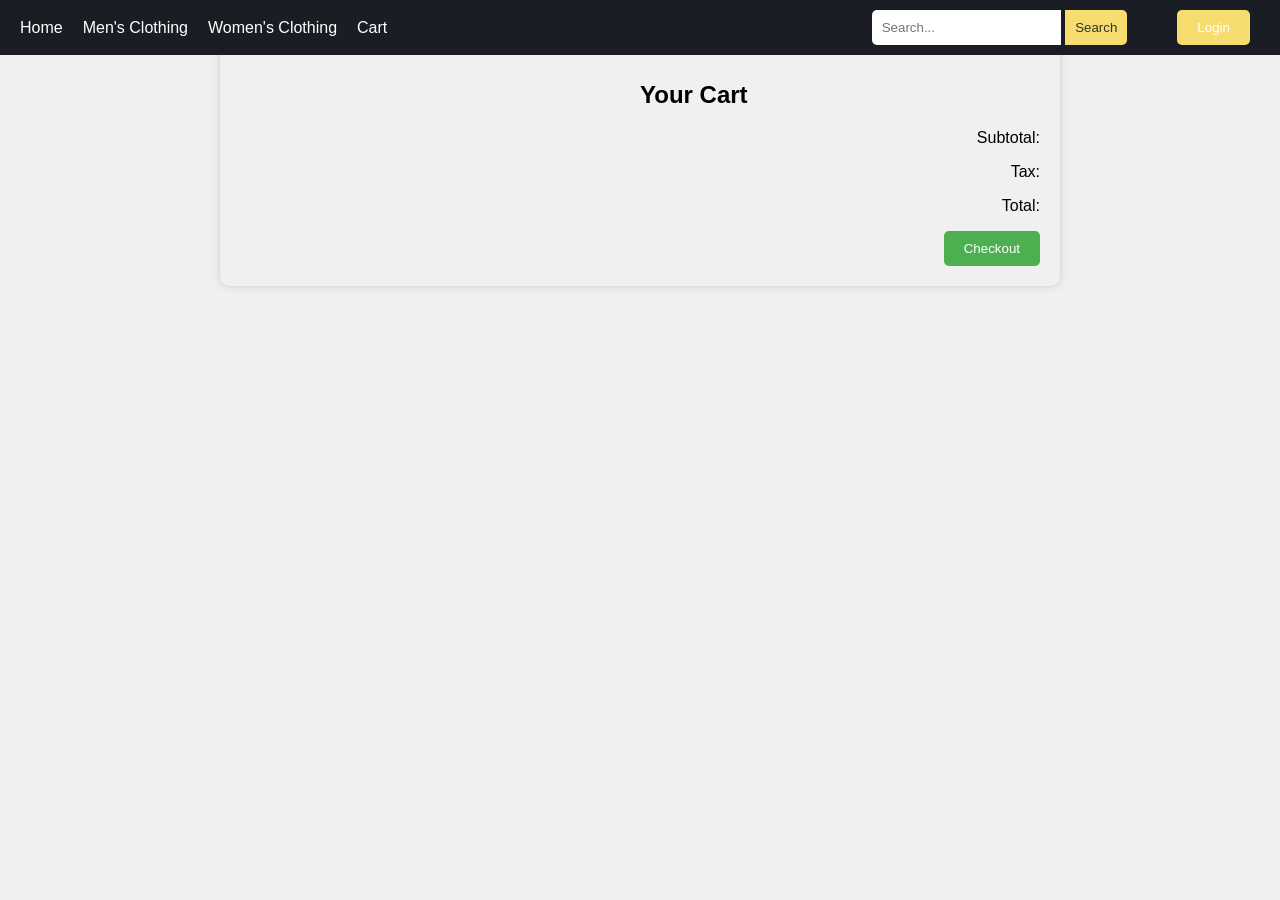
<file: UI E-commerce/E-commerce/cart.html>
<!DOCTYPE html>
<html lang="en">
<head>
    <meta charset="UTF-8">
    <meta name="viewport" content="width=device-width, initial-scale=1.0">
    <title>Cart</title>
    <link rel="stylesheet" href="styles.css">
</head>
<body>
     <header>
    <nav>
        <ul>
            <li><a href="index.html">Home</a></li>
            <li><a href="mens.html">Men's Clothing</a></li>
            <li><a href="womens.html">Women's Clothing</a></li>
             <li><a href="cart.html">Cart</a></li>
        </ul>
        <span id="username-display"></span>
        <div class="header-right">
            <form class="search-form">
                <input type="search" placeholder="Search...">
                <button type="submit">Search</button>
            </form>
            <button class="login-button"><a href="login.html">Login</a></button>
        </div>
    </nav>
</header>

<div class="cart-container">
    <h2>Your Cart</h2>
    <div class="cart-items">
        <!-- cart items will be generated here -->
    </div>
    <div class="cart-summary">
        <p>Subtotal: <span id="subtotal"></span></p>
        <p>Tax: <span id="tax"></span></p>
        <p>Total: <span id="total"></span></p>
        <button id="checkout-btn">Checkout</button>
    </div>
</div>
</body>
</html>
</file>
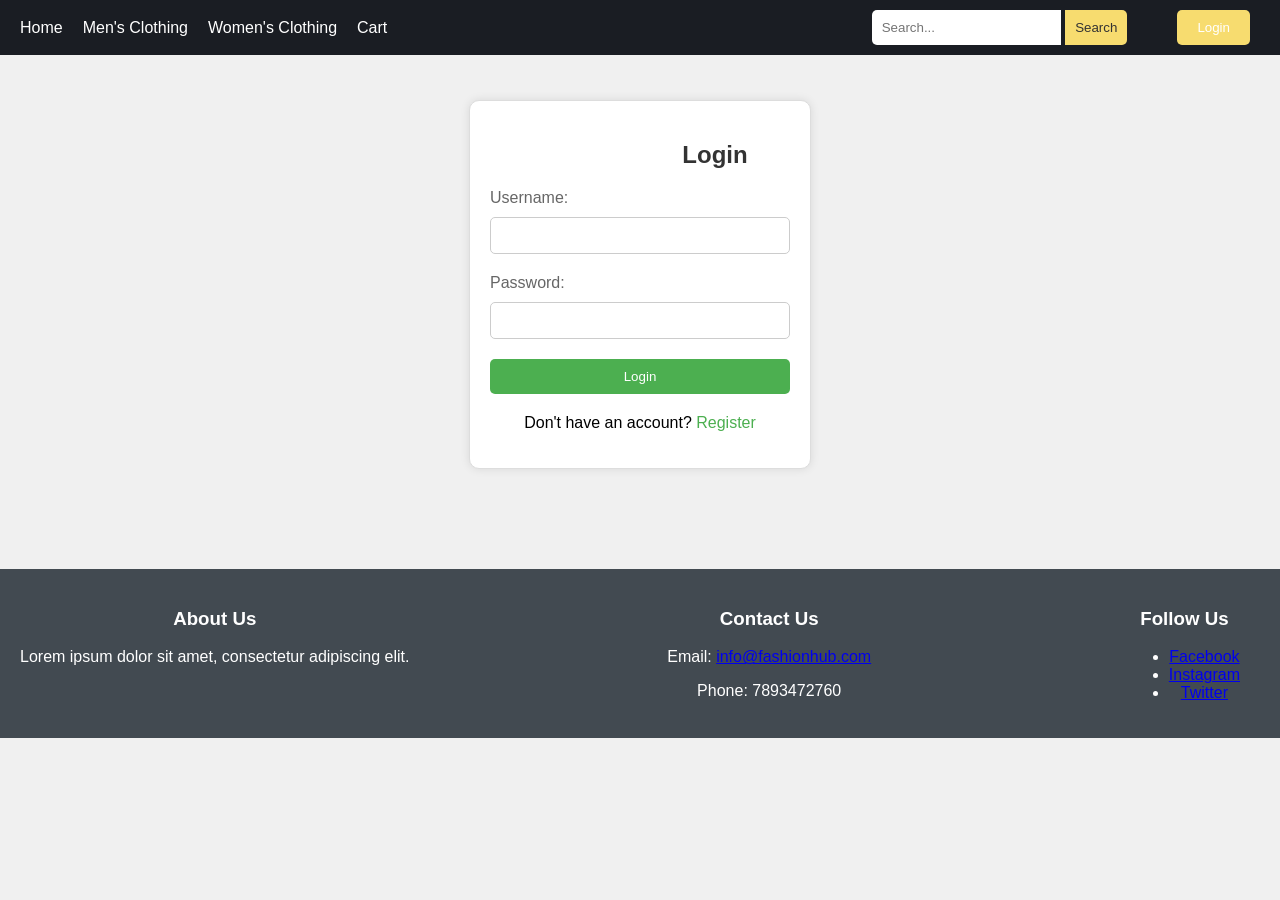
<file: UI E-commerce/E-commerce/login.html>
<!DOCTYPE html>
<html lang="en">
<head>
    <meta charset="UTF-8">
    <meta name="viewport" content="width=device-width, initial-scale=1.0">
    <title>Login</title>
    <link rel="stylesheet" href="styles.css">
</head>
<body>
    <header>
        <nav>
            <ul>
                <li><a href="index.html">Home</a></li>
                <li><a href="mens.html">Men's Clothing</a></li>
                <li><a href="womens.html">Women's Clothing</a></li>
                 <li><a href="cart.html">Cart</a></li>
            </ul>
            
            <div class="header-right">
                <form class="search-form">
                    <input type="search" placeholder="Search...">
                    <button type="submit">Search</button>
                </form>
                <button class="login-button"><a href="login.html">Login</a></button>
            </div>
        </nav>
    </header>
   <div class="login-container">
    <h2>Login</h2>
    <form id="login-form">
        <label for="username">Username:</label>
        <input type="text" id="username" name="username" required>
        <label for="password">Password:</label>
        <input type="password" id="password" name="password" required>
        <button type="submit">Login</button>
    </form>
    <p>Don't have an account? <a href="register.html">Register</a></p>
</div>
    <footer>
        <div class="footer-columns">
            <div class="footer-column">
                <h3>About Us</h3>
                <p>Lorem ipsum dolor sit amet, consectetur adipiscing elit.</p>
            </div>
            <div class="footer-column">
                <h3>Contact Us</h3>
                <p>Email: <a href="mailto:info@fashionhub.com">info@fashionhub.com</a></p>
                <p>Phone: 7893472760</p>
            </div>
            <div class="footer-column">
                <h3>Follow Us</h3>
                <ul>
                    <li><a href="#">Facebook</a></li>
                    <li><a href="#">Instagram</a></li>
                    <li><a href="#">Twitter</a></li>
                </ul>
            </div>
        </div>
    </footer>
    <script src="script.js"></script>
</body>
</html>
</file>
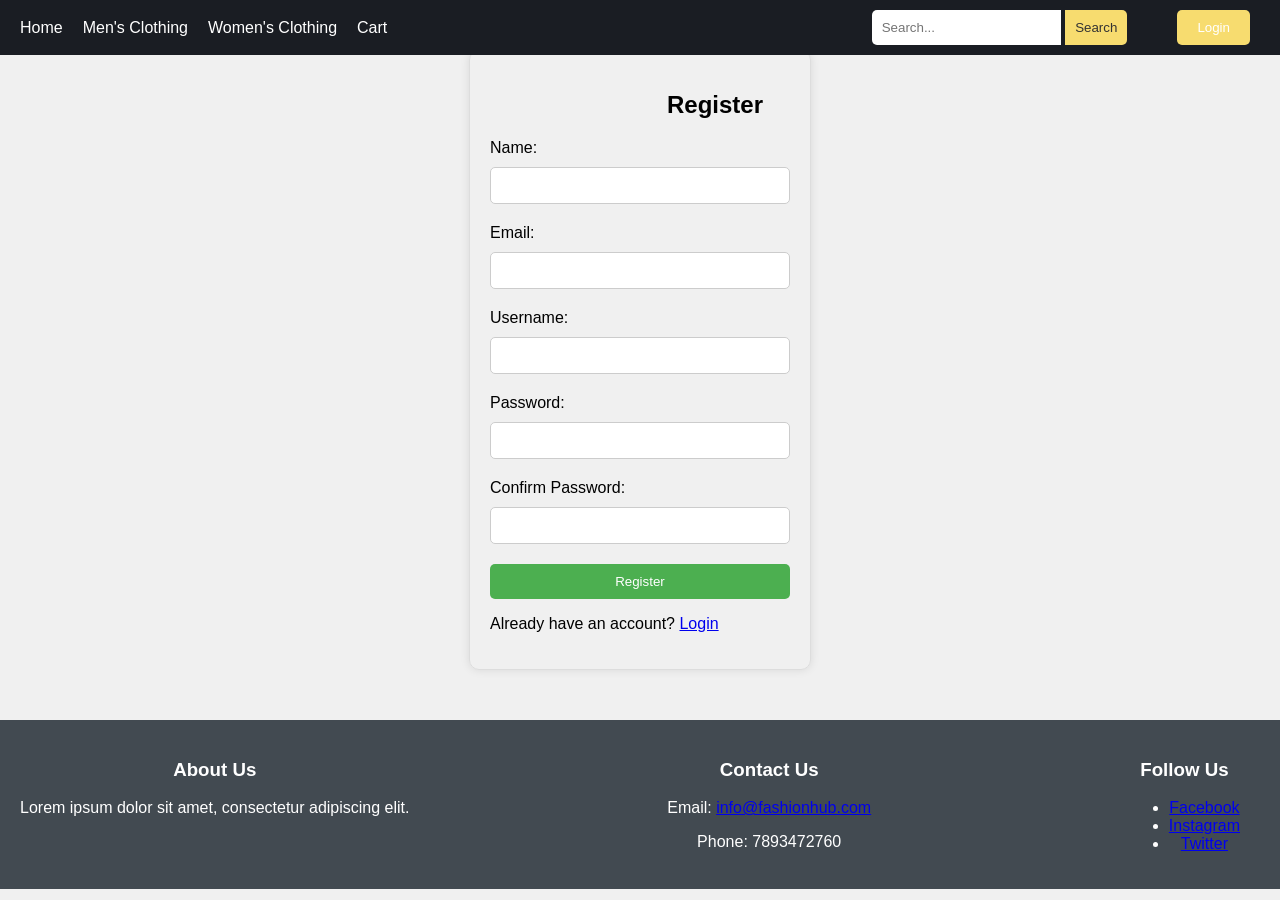
<file: UI E-commerce/E-commerce/register.html>
<!DOCTYPE html>
<html lang="en">
<head>
    <meta charset="UTF-8">
    <meta name="viewport" content="width=device-width, initial-scale=1.0">
    <title>Register</title>
    <link rel="stylesheet" href="styles.css">
</head>
 <header>
    <nav>
        <ul>
            <li><a href="index.html">Home</a></li>
            <li><a href="mens.html">Men's Clothing</a></li>
            <li><a href="womens.html">Women's Clothing</a></li>
             <li><a href="cart.html">Cart</a></li>
        </ul>
        <div class="header-right">
            <form class="search-form">
                <input type="search" placeholder="Search...">
                <button type="submit">Search</button>
            </form>
            <button class="login-button"><a href="login.html">Login</a></button>
        </div>
    </nav>
</header>

<body>
    <div class="register-container">
        <h2>Register</h2>
        <form id="register-form">
            <label for="name">Name:</label>
            <input type="text" id="name" name="name" required>
            <label for="email">Email:</label>
            <input type="email" id="email" name="email" required>
            <label for="username">Username:</label>
            <input type="text" id="username" name="username" required>
            <label for="password">Password:</label>
            <input type="password" id="password" name="password" required>
            <label for="confirm-password">Confirm Password:</label>
            <input type="password" id="confirm-password" name="confirm-password" required>
            <button type="submit">Register</button>
        </form>
        <p>Already have an account? <a href="login.html">Login</a></p>
    </div>


      <footer>
        <div class="footer-columns">
            <div class="footer-column">
                <h3>About Us</h3>
                <p>Lorem ipsum dolor sit amet, consectetur adipiscing elit.</p>
            </div>
            <div class="footer-column">
                <h3>Contact Us</h3>
                <p>Email: <a href="mailto:info@fashionhub.com">info@fashionhub.com</a></p>
                <p>Phone: 7893472760</p>
            </div>
            <div class="footer-column">
                <h3>Follow Us</h3>
                <ul>
                    <li><a href="#">Facebook</a></li>
                    <li><a href="#">Instagram</a></li>
                    <li><a href="#">Twitter</a></li>
                </ul>
            </div>
        </div>
    </footer>
    <script src="script.js"></script>
</body>
</html>
</file>
<file: UI E-commerce/E-commerce/styles.css>
body {
    font-family: Arial, sans-serif;
    margin: 0;
    padding: 0;
}                                                               /* header */

header {
    background-color: #1a1d23;
    color: #fff;
    padding: 10px 20px;
    text-align: center;
    position: fixed;
    top: 0;
    left: 0;
    width: 100%;
    z-index: 1;
}

header nav {
    display: flex;
    justify-content: space-between;
    align-items: center;
}

header nav ul {
    list-style: none;
    margin: 0;
    padding: 0;
    display: flex;
}

header nav ul li {
    margin-right: 20px;
}

header nav a {
    color: #fff;
    text-decoration: none;
    transition: color 0.2s;
}

header nav a:hover {
    color: #f7dc6f;
}

.header-right {
    display: flex;
    align-items: center;
}

#username-display {
    color: #fff;
    margin-right: 20px;
}

.search-form {
    margin-right: 50px;
}

.search-form input[type="search"] {
    padding: 10px;
    border: none;
    border-radius: 5px 0 0 5px;
}

.search-form button[type="submit"] {
    padding: 10px;
    border: none;
    border-radius: 0 5px 5px 0;
    background-color: #f7dc6f;
    color: #333;
    cursor: pointer;
}













                                                                 /* login button */


.login-button {
    padding: 10px 20px;
    border: none;
    border-radius: 5px;
    background-color: #f7dc6f;
    color: #333;
    cursor: pointer;
    margin-right: 50px;
}


body {
    font-family: Arial, sans-serif;
    background-color: #f0f0f0;
    margin-top: 20px;
}

.login-container {
    width: 300px;
    margin: 100px auto; /* Changed margin-top to 100px */
    padding: 20px;
    border: 1px solid #ddd;
    border-radius: 10px;
    box-shadow: 0 0 10px rgba(0, 0, 0, 0.1);
    background-color: #fff;
}

.login-container h2 {
    text-align: center;
    margin-bottom: 20px;
    color: #333;
    margin-top: 20px;
}

#login-form {
    display: flex;
    flex-direction: column;
}

#login-form label {
    margin-bottom: 10px;
    color: #666;
}

#login-form input {
    padding: 10px;
    margin-bottom: 20px;
    border: 1px solid #ccc;
    border-radius: 5px;
}

#login-form input:focus {
    border-color: #aaa;
    box-shadow: 0 0 10px rgba(0, 0, 0, 0.1);
}

#login-form button[type="submit"] {
    padding: 10px;
    background-color: #4CAF50;
    color: #fff;
    border: none;
    border-radius: 5px;
    cursor: pointer;
}

#login-form button[type="submit"]:hover {
    background-color: #3e8e41;
}

.login-container p {
    text-align: center;
    margin-top: 20px;
}

.login-container p a {
    color: #4CAF50;
    text-decoration: none;
}

.login-container p a:hover {
    color: #3e8e41;
}

#username-display {
    color: #fff;
    margin-right: 20px;
}











                                                                  /* banner */

.banner {
    position: relative;
    height: 400px;
    overflow: hidden;
}

.banner img {
    position: absolute;
    top: 0;
    left: 0;
    width: 100%;
    height: 100%;
    object-fit: cover;
    transition: opacity 1s;
}

.banner img.active {
    opacity: 1;
}

.banner {
    position: relative;
    height: 500px;
    overflow: hidden;
    margin-top: 0px;
    background-color: #d087f0;
}

.banner img {
    position: absolute;
    top: 0;
    left: 0;
    width: 100%;
    height: 100%;
    object-fit: cover;
    opacity: 0;
    transition: opacity 1s;
}

.banner img.active {
    opacity: 1;
}


.banner {
    position: relative;
    height: 500px;
    overflow: hidden;
    margin-top: 50px;
}

.banner-slide {
    position: absolute;
    top: 0;
    left: 0;
    width: 100%;
    height: 100%;
    opacity: 0;
    transition: opacity 1s;
}

.banner-slide.active {
    opacity: 1;
}

.banner-slide img {
    width: 100%;
    height: 100%;
    object-fit: cover;
}

.banner-text {
    position: absolute;
    top: 50%;
    left: 50%;
    transform: translate(-50%, -50%);
    text-align: center;
    color: #fff;
}

.banner-text h2 {
    font-size: 36px;
    margin-bottom: 20px;
}

.banner-text p {
    font-size: 18px;
    margin-bottom: 20px;
}

.banner-text button {
    background-color: #fff;
    color: #333;
    padding: 10px 20px;
    border: none;
    border-radius: 5px;
    cursor: pointer;
}

.banner-text button:hover {
    background-color: #333;
    color: #fff;
}


main {
    display: flex;
    flex-direction: column;
    align-items: center;
    padding: 20px;
}









                                                                     /* products */

.products {
    margin-bottom: 20px;
}

.product-grid {
    display: grid;
    grid-template-columns: repeat(4, 1fr);
    grid-gap: 70px;
}

.product {
    background-color: #0e95ef;
    padding: 20px;
    text-align: center;
}

.product img {
    width: 100%;
    height: 150px;
    object-fit: cover;
    margin-bottom: 10px;
}

h2{
    margin-left: 50%;
}














                                                                     /* footer*/

footer {
    background-color: #424a51;
    color: #fff;
    padding: 20px;
    text-align: center;
}

.footer-columns {
    display: flex;
    justify-content: space-between;
}

.footer-column {
    margin-right: 20px;
}



.register-container {
    width: 300px;
    margin: 50px auto;
    padding: 20px;
    border: 1px solid #ddd;
    border-radius: 10px;
    box-shadow: 0 0 10px rgba(0, 0, 0, 0.1);
}

.register-container h2 {
    text-align: center;
    margin-bottom: 20px;
}

#register-form {
    display: flex;
    flex-direction: column;
}

#register-form label {
    margin-bottom: 10px;
}

#register-form input {
    padding: 10px;
    margin-bottom: 20px;
    border: 1px solid #ccc;
    border-radius: 5px;
}

#register-form button[type="submit"] {
    padding: 10px;
    background-color: #4CAF50;
    color: #fff;
    border: none;
    border-radius: 5px;
    cursor: pointer;
}

#register-form button[type="submit"]:hover {
    background-color: #3e8e41;
}










.cart-container {
    max-width: 800px;
    margin: 40px auto;
    padding: 20px;
    border: 1px solid #ddd;
    border-radius: 10px;
    box-shadow: 0 0 10px rgba(0, 0, 0, 0.1);
}

.cart-items {
    margin-bottom: 20px;
}

.cart-item {
    display: flex;
    justify-content: space-between;
    align-items: center;
    padding: 10px;
    border-bottom: 1px solid #ccc;
}

.cart-item img {
    width: 50px;
    height: 50px;
    margin-right: 10px;
}

.cart-summary {
    text-align: right;
}

#checkout-btn {
    background-color: #4CAF50;
    color: #fff;
    padding: 10px 20px;
    border: none;
    border-radius: 5px;
    cursor: pointer;
}







.add-to-cart-btn {
    background-color: #4CAF50;
    color: #fff;
    padding: 10px 20px;
    border: none;
    border-radius: 5px;
    cursor: pointer;
}

.add-to-cart-btn:hover {
    background-color: #3e8e41;
}
</file>
